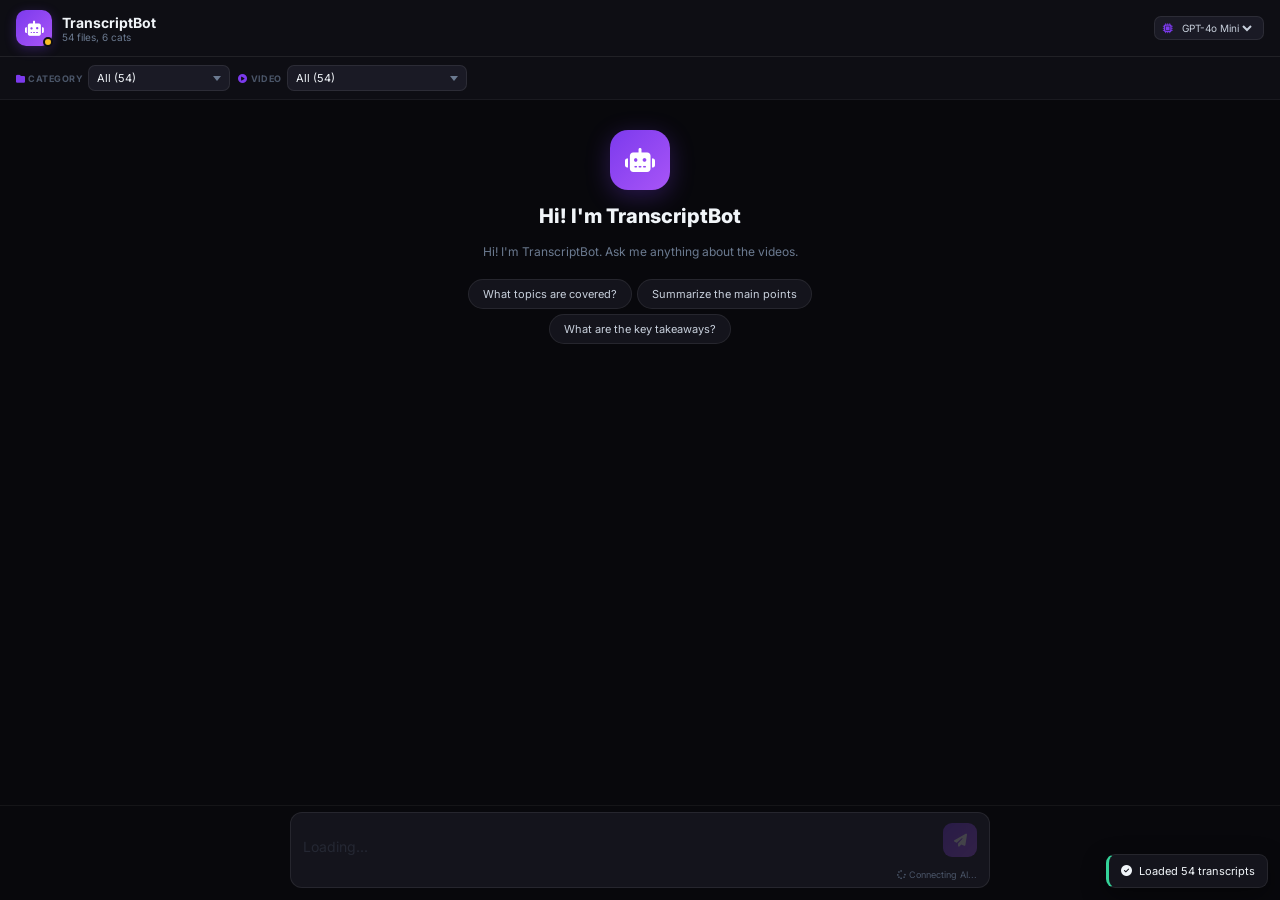
<file: index.html>
<!DOCTYPE html>
<html lang="en">
<head>
    <meta charset="UTF-8">
    <meta name="viewport" content="width=device-width, initial-scale=1.0">
    <title>TranscriptBot</title>
    <link href="https://fonts.googleapis.com/css2?family=Inter:wght@300;400;500;600;700;800&display=swap" rel="stylesheet">
    <link rel="stylesheet" href="https://cdnjs.cloudflare.com/ajax/libs/font-awesome/6.4.0/css/all.min.css">
    <style>
        *,*::before,*::after{margin:0;padding:0;box-sizing:border-box}
        :root{
            --p:#7c3aed;--p2:#a855f7;--ps:rgba(124,58,237,.10);--pg:rgba(124,58,237,.22);--pt:#c4b5fd;
            --b0:#08080c;--b1:#0e0e14;--b2:#14141c;--b3:#1a1a25;--b4:#21212f;--b5:#2a2a3a;
            --br:rgba(255,255,255,.05);--br2:rgba(255,255,255,.08);
            --t1:#f1f5f9;--t2:#c8d0dc;--t3:#6b7a90;--t4:#4a5568;
            --ok:#34d399;--err:#f87171;--warn:#fbbf24;--blue:#60a5fa;--teal:#2dd4bf
        }
        html,body{height:100%;font-family:'Inter',-apple-system,sans-serif;background:var(--b0);color:var(--t1);overflow:hidden;-webkit-font-smoothing:antialiased}
        ::-webkit-scrollbar{width:5px}::-webkit-scrollbar-thumb{background:var(--b5);border-radius:99px}
        .app{display:flex;flex-direction:column;height:100vh}
        .topbar{display:flex;align-items:center;justify-content:space-between;padding:10px 16px;background:var(--b1);border-bottom:1px solid var(--br2);flex-shrink:0;z-index:20}
        .topbar-l{display:flex;align-items:center;gap:10px}
        .logo{width:36px;height:36px;background:linear-gradient(135deg,var(--p),var(--p2));border-radius:10px;display:flex;align-items:center;justify-content:center;font-size:15px;color:#fff;position:relative;flex-shrink:0;box-shadow:0 3px 12px rgba(124,58,237,.3)}
        .logo .dot{position:absolute;bottom:-1px;right:-1px;width:10px;height:10px;border-radius:50%;border:2px solid var(--b1);background:var(--warn);transition:background .3s}
        .logo .dot.on{background:var(--ok)}
        .brand h1{font-size:14px;font-weight:700}
        .brand p{font-size:10px;color:var(--t3)}
        .topbar-r{display:flex;align-items:center;gap:6px}
        .mdl{display:flex;align-items:center;gap:5px;background:var(--b3);border:1px solid var(--br2);border-radius:7px;padding:4px 8px;font-size:10px;color:var(--t3)}
        .mdl i{color:var(--p);font-size:10px}
        .mdl select{background:transparent;border:none;color:var(--t2);font-size:10px;font-family:inherit;outline:none;cursor:pointer}
        .mdl select option{background:var(--b3);color:var(--t1)}
        .fbar{flex-shrink:0;padding:8px 16px;background:var(--b1);border-bottom:1px solid var(--br);display:flex;gap:8px;align-items:center;z-index:15;flex-wrap:wrap}
        .fgroup{display:flex;align-items:center;gap:5px}
        .fgroup label{font-size:9px;font-weight:700;color:var(--t4);text-transform:uppercase;letter-spacing:.05em;display:flex;align-items:center;gap:3px;white-space:nowrap}
        .fgroup label i{font-size:9px;color:var(--p)}
        .fsel{background:var(--b3);border:1px solid var(--br2);border-radius:7px;padding:5px 24px 5px 8px;color:var(--t1);font-size:11px;font-family:inherit;outline:none;cursor:pointer;appearance:none;-webkit-appearance:none;background-image:url("data:image/svg+xml,%3Csvg xmlns='http://www.w3.org/2000/svg' width='8' height='5'%3E%3Cpath d='M0 0l4 5 4-5z' fill='%236b7a90'/%3E%3C/svg%3E");background-repeat:no-repeat;background-position:right 8px center;min-width:120px;max-width:180px;transition:border-color .2s}
        .fsel:focus{border-color:var(--pg)}
        .fsel option{background:var(--b3);color:var(--t1)}
        .chat{flex:1;overflow-y:auto;scroll-behavior:smooth;min-height:0}
        .wel{display:flex;flex-direction:column;align-items:center;text-align:center;gap:14px;padding:30px 16px 20px;max-width:480px;margin:0 auto}
        .wel-ico{width:60px;height:60px;background:linear-gradient(135deg,var(--p),var(--p2));border-radius:18px;display:flex;align-items:center;justify-content:center;font-size:24px;color:#fff;box-shadow:0 6px 24px rgba(124,58,237,.3);animation:fl 3s ease-in-out infinite}
        @keyframes fl{0%,100%{transform:translateY(0)}50%{transform:translateY(-4px)}}
        .wel h2{font-size:20px;font-weight:800}
        .wel p{font-size:12px;color:var(--t3);line-height:1.6}
        .chips{display:flex;flex-wrap:wrap;gap:5px;justify-content:center;margin-top:4px}
        .chip{padding:7px 14px;background:var(--b2);border:1px solid var(--br2);border-radius:99px;font-size:11px;color:var(--t2);cursor:pointer;transition:all .2s}
        .chip:hover{background:var(--ps);border-color:var(--pg);color:var(--pt);transform:translateY(-1px)}
        .msgs{display:flex;flex-direction:column;gap:4px;max-width:700px;margin:0 auto;padding:0 16px 16px;width:100%}
        .m{display:flex;gap:8px;animation:ms .3s cubic-bezier(.16,1,.3,1)}
        @keyframes ms{from{opacity:0;transform:translateY(8px)}to{opacity:1;transform:translateY(0)}}
        .m.u{flex-direction:row-reverse;padding-left:32px}
        .m.b{padding-right:32px}
        .m-av{width:28px;height:28px;border-radius:8px;display:flex;align-items:center;justify-content:center;font-size:11px;flex-shrink:0;margin-top:2px}
        .m.u .m-av{background:linear-gradient(135deg,var(--p),var(--p2));color:#fff}
        .m.b .m-av{background:var(--b3);border:1px solid var(--br2);color:var(--pt)}
        .m-bd{display:flex;flex-direction:column;gap:3px;min-width:0;width:100%}
        .m-bb{padding:10px 14px;font-size:13px;line-height:1.7;word-break:break-word}
        .m.u .m-bb{background:linear-gradient(135deg,var(--p),var(--p2));color:#fff;border-radius:14px 4px 14px 14px;box-shadow:0 2px 10px rgba(124,58,237,.2)}
        .m.b .m-bb{background:var(--b2);color:var(--t2);border:1px solid var(--br);border-radius:4px 14px 14px 14px}
        .m.b .m-bb strong{color:var(--pt)}
        .m.b .m-bb code{background:var(--b4);padding:1px 4px;border-radius:3px;font-size:10px;color:var(--pt);font-family:monospace}
        .m-ft{display:flex;align-items:center;gap:5px;font-size:9px;color:var(--t4);padding:0 4px;flex-wrap:wrap}
        .m.u .m-ft{justify-content:flex-end}
        .src{font-size:8px;background:var(--ps);color:var(--pt);padding:2px 6px;border-radius:99px;border:1px solid var(--pg)}
        .dots{display:flex;gap:3px;align-items:center;padding:2px 0}
        .dots span{width:6px;height:6px;background:var(--p);border-radius:50%;animation:db 1.4s infinite ease-in-out;opacity:.4}
        .dots span:nth-child(2){animation-delay:.2s}.dots span:nth-child(3){animation-delay:.4s}
        @keyframes db{0%,80%,100%{transform:scale(1);opacity:.3}40%{transform:scale(1.3);opacity:1}}
        .stm::after{content:'';animation:blk .7s infinite;color:var(--p);margin-left:2px}
        @keyframes blk{0%,100%{opacity:1}50%{opacity:0}}
        .followup-box{margin-top:6px;background:var(--b3);border:1px solid var(--br2);border-radius:12px;overflow:hidden;animation:ms .3s cubic-bezier(.16,1,.3,1)}
        .followup-header{display:flex;align-items:center;gap:6px;padding:10px 14px;border-bottom:1px solid var(--br);font-size:11px;font-weight:700;color:var(--teal);text-transform:uppercase;letter-spacing:.04em}
        .followup-header i{font-size:12px}
        .followup-options{padding:8px;display:flex;flex-direction:column;gap:4px}
        .followup-opt{display:flex;align-items:center;gap:8px;padding:9px 12px;background:var(--b4);border:1px solid var(--br);border-radius:8px;cursor:pointer;transition:all .2s;font-size:12px;color:var(--t2)}
        .followup-opt:hover{background:var(--ps);border-color:var(--pg);color:var(--pt);transform:translateX(4px)}
        .followup-opt .opt-num{width:20px;height:20px;background:var(--pg);color:var(--pt);border-radius:6px;display:flex;align-items:center;justify-content:center;font-size:10px;font-weight:700;flex-shrink:0}
        .followup-opt .opt-text{flex:1;line-height:1.4}
        .think-box{margin-top:6px;background:var(--b3);border:1px solid var(--br2);border-radius:12px;overflow:hidden;animation:ms .3s cubic-bezier(.16,1,.3,1)}
        .think-header{display:flex;align-items:center;gap:6px;padding:10px 14px;border-bottom:1px solid var(--br);font-size:11px;font-weight:700;color:var(--warn);text-transform:uppercase;letter-spacing:.04em}
        .think-header i{font-size:12px}
        .think-body{padding:10px}
        .think-input{width:100%;background:var(--b4);border:1px solid var(--br2);border-radius:8px;padding:10px 12px;color:var(--t1);font-size:12px;font-family:inherit;outline:none;resize:vertical;min-height:50px;line-height:1.5;transition:border-color .2s}
        .think-input:focus{border-color:var(--pg)}
        .think-input::placeholder{color:var(--t4)}
        .think-actions{display:flex;gap:6px;margin-top:8px;justify-content:flex-end;flex-wrap:wrap}
        .think-btn{padding:7px 14px;border-radius:7px;font-size:11px;font-weight:600;cursor:pointer;font-family:inherit;display:flex;align-items:center;gap:5px;transition:all .2s;border:none}
        .think-submit{background:linear-gradient(135deg,var(--p),var(--p2));color:#fff;box-shadow:0 2px 8px rgba(124,58,237,.2)}
        .think-submit:hover{transform:translateY(-1px)}
        .think-compare{background:var(--b4);color:var(--teal);border:1px solid rgba(45,212,191,.2)}
        .think-compare:hover{background:rgba(45,212,191,.06)}
        .think-skip{background:transparent;color:var(--t3);border:1px solid var(--br2)}
        .think-skip:hover{color:var(--t2)}
        .improve-badge{display:inline-flex;align-items:center;gap:4px;background:rgba(96,165,250,.08);color:var(--blue);padding:3px 8px;border-radius:99px;font-size:9px;font-weight:600;border:1px solid rgba(96,165,250,.15);margin-top:4px}
        .improve-badge i{font-size:8px}
        .inp-area{flex-shrink:0;padding:6px 16px 12px;background:var(--b0);border-top:1px solid var(--br);z-index:10}
        .inp-box{max-width:700px;margin:0 auto;background:var(--b2);border:1.5px solid var(--br2);border-radius:12px;overflow:hidden;transition:border-color .2s,box-shadow .2s}
        .inp-box:focus-within{border-color:var(--pg);box-shadow:0 0 0 3px rgba(124,58,237,.05)}
        .inp-row{display:flex;align-items:flex-end;gap:8px;padding:10px 12px}
        .inp-row textarea{flex:1;background:transparent;border:none;outline:none;color:var(--t1);font-size:14px;resize:none;max-height:100px;line-height:1.5;font-family:inherit;min-height:20px}
        .inp-row textarea::placeholder{color:var(--t4)}
        .inp-row textarea:disabled{opacity:.3}
        .snd{width:34px;height:34px;background:linear-gradient(135deg,var(--p),var(--p2));border:none;border-radius:9px;color:#fff;font-size:13px;cursor:pointer;display:flex;align-items:center;justify-content:center;flex-shrink:0;transition:all .2s;box-shadow:0 2px 10px rgba(124,58,237,.3)}
        .snd:hover:not(:disabled){transform:translateY(-1px)}
        .snd:disabled{opacity:.2;cursor:not-allowed;transform:none;box-shadow:none}
        .inp-ft{display:flex;justify-content:flex-end;padding:2px 12px 7px;font-size:9px;color:var(--t4)}
        .tbox{position:fixed;bottom:12px;right:12px;z-index:99999;display:flex;flex-direction:column;gap:5px}
        .toast{display:flex;align-items:center;gap:7px;padding:9px 12px;background:var(--b2);border:1px solid var(--br2);border-radius:9px;font-size:11px;max-width:260px;box-shadow:0 8px 24px rgba(0,0,0,.4);animation:ti .25s cubic-bezier(.16,1,.3,1)}
        @keyframes ti{from{opacity:0;transform:translateX(16px)}to{opacity:1;transform:translateX(0)}}
        .toast.success{border-left:3px solid var(--ok)}.toast.error{border-left:3px solid var(--err)}.toast.warning{border-left:3px solid var(--warn)}.toast.info{border-left:3px solid var(--blue)}
    </style>
</head>
<body>
<div class="app">
    <div class="topbar">
        <div class="topbar-l">
            <div class="logo"><i class="fas fa-robot"></i><div class="dot" id="dot"></div></div>
            <div class="brand"><h1 id="botTitle">TranscriptBot</h1><p id="statusText">Starting...</p></div>
        </div>
        <div class="topbar-r">
            <div class="mdl"><i class="fas fa-microchip"></i>
                <select id="modelPicker">
                    <option value="gpt-4o-mini" selected>GPT-4o Mini</option>
                    <option value="gpt-4o">GPT-4o</option>
                    <option value="claude-3-5-sonnet">Claude 3.5</option>
                    <option value="gemini-2.0-flash">Gemini 2.0</option>
                </select>
            </div>
        </div>
    </div>
    <div class="fbar" id="fbar">
        <div class="fgroup"><label><i class="fas fa-folder"></i> Category</label><select class="fsel" id="catSel"></select></div>
        <div class="fgroup" id="vidGroup" style="display:none"><label><i class="fas fa-play-circle"></i> Video</label><select class="fsel" id="vidSel"></select></div>
    </div>
    <div class="chat" id="chat">
        <div class="wel" id="wel">
            <div class="wel-ico"><i class="fas fa-robot"></i></div>
            <h2 id="welH">Hi! I'm TranscriptBot</h2>
            <p id="welP">Ask me anything about the video content.</p>
            <div class="chips" id="chips"></div>
        </div>
        <div class="msgs" id="msgs"></div>
    </div>
    <div class="inp-area">
        <div class="inp-box">
            <div class="inp-row">
                <textarea id="inp" placeholder="Loading..." rows="1" disabled></textarea>
                <button class="snd" id="snd" disabled><i class="fas fa-paper-plane"></i></button>
            </div>
            <div class="inp-ft"><span id="stat"><i class="fas fa-spinner fa-spin"></i> Loading...</span></div>
        </div>
    </div>
</div>
<div class="tbox" id="tbox"></div>
<script src="https://js.puter.com/v2/"></script>
<script>
(function(){
"use strict";

var HARDCODED_URL = "https://raw.githubusercontent.com/ProRayyan/Answer-my-questions/main/data/transcripts.json";

var S = {data:null, set:{}, cat:"all", vid:"all", hist:[], busy:false, rdy:false, lastBotAnswer:""};

function $(id){return document.getElementById(id)}
var D = {
    dot:$("dot"),title:$("botTitle"),status:$("statusText"),
    catSel:$("catSel"),vidSel:$("vidSel"),vidGroup:$("vidGroup"),
    fbar:$("fbar"),model:$("modelPicker"),
    chat:$("chat"),wel:$("wel"),welH:$("welH"),welP:$("welP"),
    chips:$("chips"),msgs:$("msgs"),
    inp:$("inp"),snd:$("snd"),stat:$("stat"),tbox:$("tbox")
};

function toast(m,t){
    t=t||"info";var ic={success:"fa-check-circle",error:"fa-times-circle",warning:"fa-exclamation-triangle",info:"fa-info-circle"};
    var d=document.createElement("div");d.className="toast "+t;
    d.innerHTML='<i class="fas '+(ic[t]||ic.info)+'"></i> '+m;
    D.tbox.appendChild(d);
    setTimeout(function(){d.style.opacity="0";d.style.transition=".3s";setTimeout(function(){d.remove()},300)},4000);
}

function fc(c){return c.replace(/_/g," ").replace(/\b\w/g,function(x){return x.toUpperCase()})}
function tm(){return new Date().toLocaleTimeString([],{hour:"2-digit",minute:"2-digit"})}
function sd(){D.chat.scrollTop=D.chat.scrollHeight}
function fm(t){
    return String(t||"").replace(/&/g,"&amp;").replace(/</g,"&lt;").replace(/>/g,"&gt;")
        .replace(/\*\*(.*?)\*\*/g,"<strong>$1</strong>").replace(/\*(.*?)\*/g,"<em>$1</em>")
        .replace(/`([^`]+)`/g,"<code>$1</code>").replace(/\n/g,"<br>");
}
function online(y){D.dot.className=y?"dot on":"dot"}
function enable(){D.inp.disabled=false;D.snd.disabled=false;D.inp.placeholder="Ask anything..."}
function disable(m){D.inp.disabled=true;D.snd.disabled=true;D.inp.placeholder=m||"Wait..."}
function sl(ms){return new Promise(function(r){setTimeout(r,ms)})}

function ldLocal(){
    try{
        var raw=localStorage.getItem("tb_export");if(!raw)raw=localStorage.getItem("tb_admin_db");
        if(!raw)return null;
        var trimmed=raw.trim();
        if(trimmed.charAt(0)!=="{"){localStorage.removeItem("tb_export");localStorage.removeItem("tb_admin_db");return null}
        var d=JSON.parse(trimmed);
        if(d&&d.categories&&Object.keys(d.categories).length>0)return d;
        return null;
    }catch(e){localStorage.removeItem("tb_export");localStorage.removeItem("tb_admin_db");return null}
}

function ldUrl(url,timeout){
    timeout=timeout||30000;
    return new Promise(function(resolve){
        var done=false;
        var timer=setTimeout(function(){if(!done){done=true;resolve(null)}},timeout);
        fetch(url+"?nocache="+Date.now()).then(function(r){
            if(!r.ok){if(!done){done=true;clearTimeout(timer);resolve(null)}return null}
            return r.text();
        }).then(function(text){
            if(done||!text)return;done=true;clearTimeout(timer);
            var trimmed=text.trim();
            if(trimmed.charAt(0)!=="{"&&trimmed.charAt(0)!=="["){resolve(null);return}
            try{
                var d=JSON.parse(trimmed);
                if(d&&d.categories&&Object.keys(d.categories).length>0){
                    try{localStorage.setItem("tb_export",trimmed)}catch(e){}
                    resolve(d);
                }else{resolve(null)}
            }catch(e){resolve(null)}
        }).catch(function(){if(!done){done=true;clearTimeout(timer);resolve(null)}});
    });
}

async function ldData(){
    var d=ldLocal();if(d)return d;
    D.status.textContent="Loading...";
    d=await ldUrl(HARDCODED_URL,60000);if(d)return d;
    var url=localStorage.getItem("tb_raw_url");
    if(url&&url!==HARDCODED_URL){d=await ldUrl(url,60000);if(d)return d}
    d=await ldUrl("./data/transcripts.json",15000);if(d)return d;
    return null;
}

async function waitAI(mx){mx=mx||12000;var t=0;while(t<mx){if(typeof puter!=="undefined"&&puter.ai&&typeof puter.ai.chat==="function")return true;await sl(250);t+=250}return false}

function buildCat(){
    D.catSel.innerHTML="";var cats=Object.keys(S.data.categories);
    var o=document.createElement("option");o.value="all";o.textContent="All ("+cntAll()+")";D.catSel.appendChild(o);
    cats.forEach(function(c){var opt=document.createElement("option");opt.value=c;opt.textContent=fc(c)+" ("+S.data.categories[c].length+")";D.catSel.appendChild(opt)});
    D.catSel.value="all";buildVid();
}
function buildVid(){
    D.vidSel.innerHTML="";var files=filesFor(S.cat);
    if(files.length<=1){D.vidGroup.style.display="none";S.vid="all";return}
    D.vidGroup.style.display="flex";
    var o=document.createElement("option");o.value="all";o.textContent="All ("+files.length+")";D.vidSel.appendChild(o);
    files.forEach(function(f){var opt=document.createElement("option");opt.value=f.name;opt.textContent=f.name.replace(/\.(txt|pdf)$/i,"").replace(/_/g," ");D.vidSel.appendChild(opt)});
    D.vidSel.value="all";
}
D.catSel.addEventListener("change",function(){S.cat=D.catSel.value;S.vid="all";buildVid()});
D.vidSel.addEventListener("change",function(){S.vid=D.vidSel.value});
function filesFor(c){if(c==="all"){var a=[];var k=Object.keys(S.data.categories);for(var i=0;i<k.length;i++){var f=S.data.categories[k[i]];for(var j=0;j<f.length;j++)a.push(f[j])}return a}return S.data.categories[c]||[]}
function cntAll(){var n=0;var k=Object.keys(S.data.categories);for(var i=0;i<k.length;i++)n+=S.data.categories[k[i]].length;return n}

function buildChips(){
    D.chips.innerHTML="";
    var sg=(S.set.suggestions&&S.set.suggestions.length)?S.set.suggestions:["What topics are covered?","Summarize the main points","Explain this simply"];
    sg.slice(0,3).forEach(function(s){var c=document.createElement("div");c.className="chip";c.textContent=s;c.addEventListener("click",function(){D.inp.value=s;send()});D.chips.appendChild(c)});
}
function applySets(){
    var s=S.set;
    if(s.botName){D.title.textContent=s.botName;document.title=s.botName}
    if(s.welcome)D.welP.textContent=s.welcome;
    if(s.defaultModel){var o=D.model.querySelector('option[value="'+s.defaultModel+'"]');if(o)o.selected=true}
}

function tok(t){return String(t).toLowerCase().replace(/[^a-z0-9\s]/g," ").split(/\s+/).filter(function(w){return w.length>1})}
function sc(chunk,q){
    var ct=tok(chunk);var qt=tok(q);var cs=new Set(ct);var s=0;
    if(chunk.toLowerCase().indexOf(q.toLowerCase())!==-1)s+=20;
    qt.forEach(function(w){if(cs.has(w))s+=4;ct.forEach(function(c){if(c.length>2&&w.length>2&&(c.indexOf(w)!==-1||w.indexOf(c)!==-1))s+=1})});
    if(ct.length>20&&ct.length<400)s+=2;return s;
}
function sPrimary(q){
    var tk=Math.max(parseInt(S.set.topK)||5,8);var cats=S.cat==="all"?Object.keys(S.data.categories):[S.cat];var r=[];
    cats.forEach(function(c){var fs=S.data.categories[c]||[];fs.forEach(function(f){if(S.vid!=="all"&&f.name!==S.vid)return;(f.chunks||[]).forEach(function(ch){var s=sc(ch,q);if(s>0)r.push({chunk:ch,score:s,cat:c,file:f.name})})})});
    r.sort(function(a,b){return b.score-a.score});return r.slice(0,tk);
}
function sBroad(q){
    var cats=S.cat==="all"?Object.keys(S.data.categories):[S.cat];var r=[];var qw=tok(q);
    cats.forEach(function(c){var fs=S.data.categories[c]||[];fs.forEach(function(f){if(S.vid!=="all"&&f.name!==S.vid)return;var ch=f.chunks||[];if(ch.length>0)r.push({chunk:ch[0],score:.5,cat:c,file:f.name});ch.forEach(function(ck){var cl=ck.toLowerCase();var ok=false;qw.forEach(function(w){if(cl.indexOf(w)!==-1)ok=true});if(ok)r.push({chunk:ck,score:1,cat:c,file:f.name})})})});
    return r.slice(0,6);
}
function merge(a,b){var seen={};var m=[];a.concat(b).forEach(function(i){var k=i.chunk.slice(0,80);if(!seen[k]){seen[k]=true;m.push(i)}});return m.slice(0,12)}
function ctx(chunks){
    if(chunks.length===0){var all=[];var cats=S.cat==="all"?Object.keys(S.data.categories):[S.cat];cats.forEach(function(c){var fs=S.data.categories[c]||[];fs.forEach(function(f){if(S.vid!=="all"&&f.name!==S.vid)return;var p=(f.chunks||[]).slice(0,3).join(" ");all.push("["+fc(c)+" / "+f.name.replace(/\.(txt|pdf)$/i,"")+"]\n"+p)})});return all.join("\n\n---\n\n")||"No content."}
    return chunks.map(function(r){return "["+fc(r.cat)+" / "+r.file.replace(/\.(txt|pdf)$/i,"")+"]\n"+r.chunk}).join("\n\n---\n\n");
}

function addM(role,content,streaming){
    D.wel.style.display="none";
    var w=document.createElement("div");w.className="m "+(role==="user"?"u":"b");
    var ic=role==="user"?"fa-user":"fa-robot";
    if(streaming){w.innerHTML='<div class="m-av"><i class="fas '+ic+'"></i></div><div class="m-bd"><div class="m-bb stm"><div class="dots"><span></span><span></span><span></span></div></div><div class="m-ft"><span>'+tm()+'</span></div></div>'}
    else{w.innerHTML='<div class="m-av"><i class="fas '+ic+'"></i></div><div class="m-bd"><div class="m-bb">'+fm(content)+'</div><div class="m-ft"><span>'+tm()+'</span></div></div>'}
    D.msgs.appendChild(w);sd();return w;
}

function addFollowUpOptions(parentEl,question,answer){
    var suggestions=generateFollowUps(question,answer);
    if(suggestions.length===0)return;
    var box=document.createElement("div");box.className="followup-box";
    var header=document.createElement("div");header.className="followup-header";
    header.innerHTML='<i class="fas fa-lightbulb"></i> Dig Deeper \u2014 Choose a follow-up';
    var opts=document.createElement("div");opts.className="followup-options";
    suggestions.forEach(function(sug,idx){
        var opt=document.createElement("div");opt.className="followup-opt";
        opt.innerHTML='<div class="opt-num">'+(idx+1)+'</div><div class="opt-text">'+sug+'</div>';
        opt.addEventListener("click",function(){box.remove();removeThinkBox();D.inp.value=sug;send()});
        opts.appendChild(opt);
    });
    box.appendChild(header);box.appendChild(opts);
    var bd=parentEl.querySelector(".m-bd");if(bd)bd.appendChild(box);sd();
}

function addThinkBox(parentEl,question){
    var box=document.createElement("div");box.className="think-box";box.id="thinkBox";
    var header=document.createElement("div");header.className="think-header";
    header.innerHTML='<i class="fas fa-brain"></i> Your Turn \u2014 What do you think?';
    var body=document.createElement("div");body.className="think-body";
    var input=document.createElement("textarea");input.className="think-input";
    input.placeholder="Write your own answer or thoughts here...";input.rows=3;
    var actions=document.createElement("div");actions.className="think-actions";

    var compareBtn=document.createElement("button");compareBtn.className="think-btn think-compare";
    compareBtn.innerHTML='<i class="fas fa-balance-scale"></i> Compare with AI';
    compareBtn.addEventListener("click",function(){
        var userAnswer=input.value.trim();
        if(!userAnswer){toast("Write your answer first","warning");return}
        box.remove();compareAnswers(question,userAnswer,S.lastBotAnswer);
    });

    var submitBtn=document.createElement("button");submitBtn.className="think-btn think-submit";
    submitBtn.innerHTML='<i class="fas fa-paper-plane"></i> Ask AI to review';
    submitBtn.addEventListener("click",function(){
        var userAnswer=input.value.trim();
        if(!userAnswer){toast("Write something first","warning");return}
        box.remove();reviewUserAnswer(question,userAnswer);
    });

    var skipBtn=document.createElement("button");skipBtn.className="think-btn think-skip";
    skipBtn.innerHTML='<i class="fas fa-forward"></i> Skip';
    skipBtn.addEventListener("click",function(){box.remove()});

    actions.appendChild(skipBtn);actions.appendChild(compareBtn);actions.appendChild(submitBtn);
    body.appendChild(input);body.appendChild(actions);
    box.appendChild(header);box.appendChild(body);
    var bd=parentEl.querySelector(".m-bd");if(bd)bd.appendChild(box);sd();
    setTimeout(function(){input.focus()},200);
}

function removeThinkBox(){var existing=document.getElementById("thinkBox");if(existing)existing.remove()}

function generateFollowUps(question,answer){
    var followUps=[];var ql=question.toLowerCase();var al=answer.toLowerCase();
    followUps.push("Can you explain this in more detail with examples?");
    if(al.indexOf("however")!==-1||al.indexOf("but")!==-1||al.indexOf("although")!==-1){followUps.push("What are the exceptions or edge cases?")}
    if(al.indexOf("step")!==-1||al.indexOf("process")!==-1||al.indexOf("first")!==-1){followUps.push("Can you break this down step by step?")}
    if(al.indexOf("important")!==-1||al.indexOf("key")!==-1||al.indexOf("main")!==-1){followUps.push("Why is this important? What happens if we ignore it?")}
    if(al.indexOf("example")===-1){followUps.push("Can you give me a real-world example?")}
    if(ql.indexOf("what")!==-1){followUps.push("How does this compare to alternatives?")}
    if(ql.indexOf("how")!==-1){followUps.push("What are common mistakes to avoid?")}
    followUps.push("Summarize the key takeaways in 3 bullet points");
    var unique=[];var seen={};
    for(var i=0;i<followUps.length&&unique.length<4;i++){if(!seen[followUps[i]]){seen[followUps[i]]=true;unique.push(followUps[i])}}
    return unique;
}

async function compareAnswers(question,userAnswer,aiAnswer){
    if(!aiAnswer){toast("No AI answer to compare","warning");return}
    if(typeof puter==="undefined"||!puter.ai){toast("AI not ready","warning");return}
    S.busy=true;D.snd.disabled=true;
    addM("user","My answer: "+userAnswer);
    S.hist.push({role:"user",content:"My answer to '"+question+"': "+userAnswer});
    var botEl=addM("bot","",true);var bb=botEl.querySelector(".m-bb");var ft=botEl.querySelector(".m-ft");
    var comparePrompt="The user was asked: '"+question+"'\n\nThe AI's answer was:\n"+aiAnswer+"\n\nThe user's own answer was:\n"+userAnswer+"\n\nCompare these two answers. Be encouraging and constructive:\n1. What the user got RIGHT (praise specific parts)\n2. What the user MISSED (mention gently)\n3. What the user added that the AI didn't mention (if anything)\n4. Give a quality score out of 10\n5. One tip to improve their understanding\n\nBe friendly, encouraging, and specific. Use emojis.";
    var msgs=[{role:"system",content:"You are a friendly tutor who compares student answers with reference answers. Be encouraging but honest."},{role:"user",content:comparePrompt}];
    var model=D.model.value||"gpt-4o-mini";var full="";
    try{
        var stream=await puter.ai.chat(msgs,{model:model,stream:true});
        bb.innerHTML="";bb.classList.add("stm");
        for await(var part of stream){var tk=(part&&part.text)?part.text:"";full+=tk;bb.innerHTML=fm(full);sd()}
        bb.classList.remove("stm");
        var badge=document.createElement("div");badge.className="improve-badge";
        badge.innerHTML='<i class="fas fa-graduation-cap"></i> Learning Comparison';ft.appendChild(badge);
        S.hist.push({role:"assistant",content:full});S.lastBotAnswer=full;
    }catch(err){bb.classList.remove("stm");bb.innerHTML='<span style="color:var(--err)">Error: '+(err.message||"Try again")+'</span>'}
    S.busy=false;D.snd.disabled=false;D.inp.focus();
}

async function reviewUserAnswer(question,userAnswer){
    if(typeof puter==="undefined"||!puter.ai){toast("AI not ready","warning");return}
    S.busy=true;D.snd.disabled=true;
    addM("user","Review my answer: "+userAnswer);
    S.hist.push({role:"user",content:"Please review my answer to '"+question+"': "+userAnswer});
    var p=sPrimary(question);var b=sBroad(question);var all=merge(p,b);var c=ctx(all);
    var botEl=addM("bot","",true);var bb=botEl.querySelector(".m-bb");var ft=botEl.querySelector(".m-ft");
    var reviewPrompt="The user tried to answer: '"+question+"'\n\nTheir answer: "+userAnswer+"\n\nReference transcripts:\n"+c+"\n\nReview their answer:\n1. Rate accuracy (out of 10)\n2. What they got correct\n3. What they missed or got wrong\n4. The complete correct answer\n5. A tip for better understanding\n\nBe encouraging and specific. Use emojis.";
    var msgs=[{role:"system",content:"You are a friendly tutor reviewing student answers against video transcript content. Be encouraging but accurate."},{role:"user",content:reviewPrompt}];
    var model=D.model.value||"gpt-4o-mini";var full="";
    try{
        var stream=await puter.ai.chat(msgs,{model:model,stream:true});
        bb.innerHTML="";bb.classList.add("stm");
        for await(var part of stream){var tk=(part&&part.text)?part.text:"";full+=tk;bb.innerHTML=fm(full);sd()}
        bb.classList.remove("stm");
        var badge=document.createElement("div");badge.className="improve-badge";
        badge.innerHTML='<i class="fas fa-star"></i> Answer Review';ft.appendChild(badge);
        S.hist.push({role:"assistant",content:full});S.lastBotAnswer=full;
        addFollowUpOptions(botEl,question,full);
    }catch(err){bb.classList.remove("stm");bb.innerHTML='<span style="color:var(--err)">Error: '+(err.message||"Try again")+'</span>'}
    S.busy=false;D.snd.disabled=false;D.inp.focus();
}

async function send(){
    var t=D.inp.value.trim();if(!t||S.busy)return;
    if(typeof puter==="undefined"||!puter.ai){toast("AI not ready","warning");return}
    if(!S.data){toast("No data","error");return}
    S.busy=true;D.snd.disabled=true;D.inp.value="";D.inp.style.height="auto";
    removeThinkBox();
    addM("user",t);S.hist.push({role:"user",content:t});
    var p=sPrimary(t);var b=sBroad(t);var all=merge(p,b);var c=ctx(all);
    var sys="You are an expert AI assistant with full access to video transcript content.\n\n"
        +"YOUR MISSION: Answer completely and helpfully.\n\n"
        +"RULES:\n"
        +"- Answer from ANY angle\n"
        +"- If concept is covered, STILL ANSWER even if exact words differ\n"
        +"- Combine multiple sections for complete answers\n"
        +"- Summarize, explain, compare, list as asked\n"
        +"- Use conversation history for follow-ups\n"
        +"- NEVER refuse reasonable questions\n"
        +"- Be thorough and use formatting\n\n"
        +"TRANSCRIPTS:\n==================\n"+c+"\n==================\n\n"
        +"Answer thoroughly.";
    var msgs=[{role:"system",content:sys}];
    var h=S.hist.slice(-12);for(var i=0;i<h.length;i++)msgs.push(h[i]);
    var model=D.model.value||"gpt-4o-mini";
    var botEl=addM("bot","",true);var bb=botEl.querySelector(".m-bb");var ft=botEl.querySelector(".m-ft");var full="";
    var currentQuestion=t;
    try{
        var stream=await puter.ai.chat(msgs,{model:model,stream:true});
        bb.innerHTML="";bb.classList.add("stm");
        for await(var part of stream){var tk=(part&&part.text)?part.text:"";full+=tk;bb.innerHTML=fm(full);sd()}
        bb.classList.remove("stm");
        if(all.length>0){var seen={};all.slice(0,3).forEach(function(c){var k=fc(c.cat)+">"+c.file.replace(/\.(txt|pdf)$/i,"");if(!seen[k]){seen[k]=true;var tg=document.createElement("span");tg.className="src";tg.textContent=k;ft.appendChild(tg)}})}
        S.hist.push({role:"assistant",content:full});S.lastBotAnswer=full;
        addFollowUpOptions(botEl,currentQuestion,full);
        addThinkBox(botEl,currentQuestion);
    }catch(err){bb.classList.remove("stm");bb.innerHTML='<span style="color:var(--err)">Error: '+(err.message||"Try again")+'</span>'}
    S.busy=false;D.snd.disabled=false;D.inp.focus();
}

D.snd.addEventListener("click",send);
D.inp.addEventListener("keydown",function(e){if(e.key==="Enter"&&!e.shiftKey){e.preventDefault();send()}});
D.inp.addEventListener("input",function(){D.inp.style.height="auto";D.inp.style.height=Math.min(D.inp.scrollHeight,100)+"px"});

async function boot(){
    D.status.textContent="Loading...";
    D.stat.innerHTML='<i class="fas fa-spinner fa-spin"></i> Loading...';
    var data=await ldData();
    if(!data){
        D.status.textContent="No data";
        D.stat.innerHTML='<span style="color:var(--err)">No data</span>';
        disable("No transcripts found");
        D.welH.textContent="No Content Yet";
        D.welP.textContent="Admin hasn't uploaded transcripts yet.";
        D.chips.style.display="none";D.fbar.style.display="none";return;
    }
    S.data=data;S.set=data.settings||{};
    var tf=cntAll();var tc=Object.keys(data.categories).length;
    D.status.textContent=tf+" files, "+tc+" cats";
    applySets();buildCat();buildChips();
    D.stat.innerHTML='<i class="fas fa-spinner fa-spin"></i> Connecting AI...';
    toast("Loaded "+tf+" transcripts","success");
    waitAI(15000).then(function(){S.rdy=true;enable();online(true);D.stat.innerHTML='<i class="fas fa-circle" style="color:var(--ok);font-size:7px"></i> Ready'});
    setTimeout(function(){if(!S.rdy){S.rdy=true;enable();online(true);D.stat.innerHTML='<i class="fas fa-circle" style="color:var(--ok);font-size:7px"></i> Ready'}},3000);
}

boot();
})();
</script>
</body>
</html>
</file>
